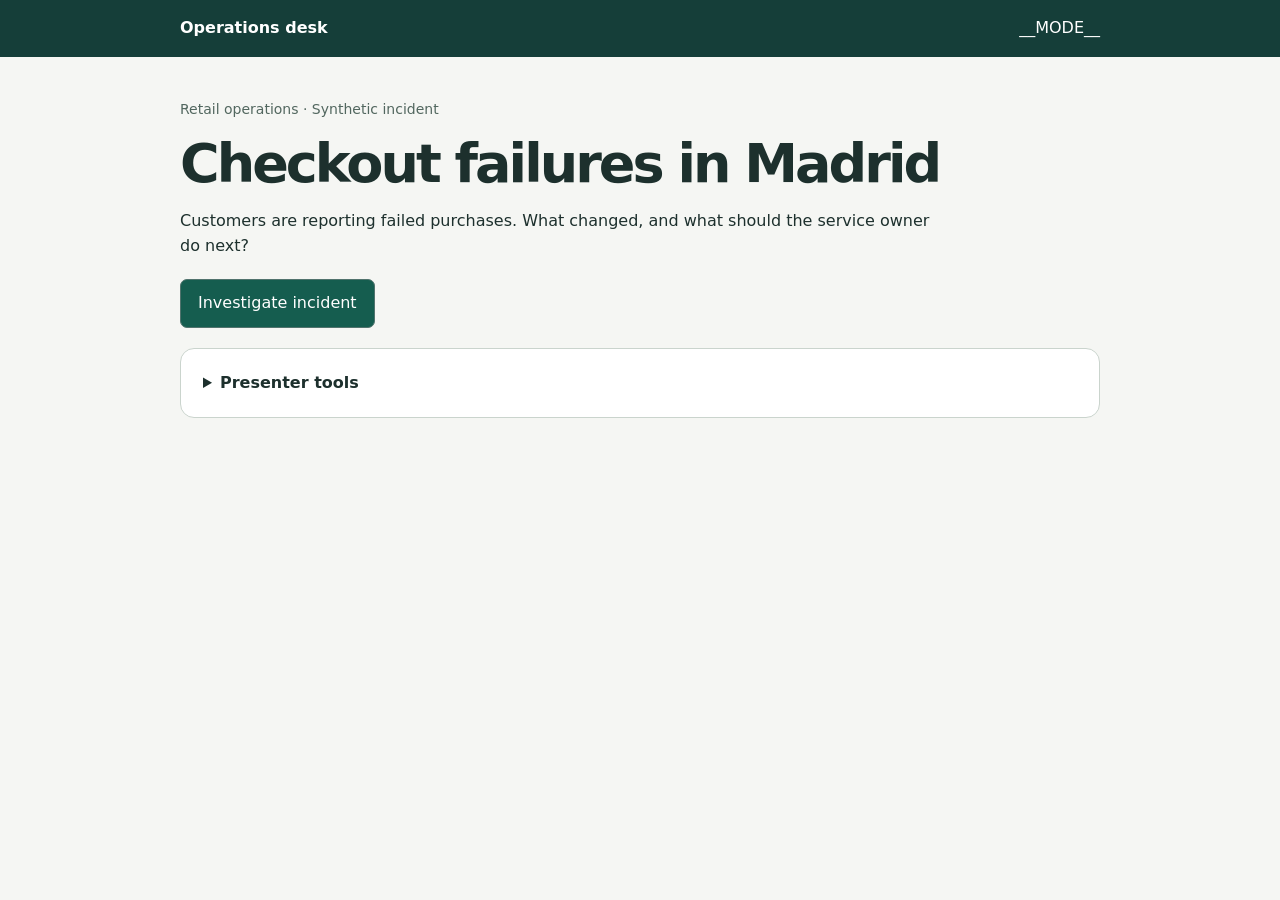
<file: v2/index.html>
<!doctype html><html lang="en"><meta charset="utf-8"><meta name="viewport" content="width=device-width,initial-scale=1">
<title>Checkout incident · Operations desk</title>
<style>
*{box-sizing:border-box}body{margin:0;background:#f5f6f3;color:#1d302d;font:16px/1.55 "Inter",system-ui,sans-serif}header{background:#153e39;color:white;padding:16px max(6%,calc((100% - 920px)/2));display:flex;justify-content:space-between;white-space:nowrap}main{max-width:960px;margin:42px auto;padding:0 20px}h1{font-size:clamp(32px,5vw,54px);letter-spacing:-.055em;line-height:1.05;margin:16px 0}h2{font-size:20px;margin:0 0 10px}article,details{border:1px solid #cad4cd;background:white;border-radius:14px;padding:22px;margin:16px 0}button{padding:11px 17px;border-radius:7px;border:1px solid #51736d;background:white;color:#16463d;font:inherit;cursor:pointer;margin:4px 6px 4px 0}button.primary{background:#155d4f;color:white}button:disabled{opacity:.5}summary{cursor:pointer;font-weight:650}p{max-width:75ch}.label{color:#52675f;font-size:14px}#status{color:#90412d}ol{padding-left:24px}li{margin:6px 0}blockquote{margin:12px 0;padding-left:14px;border-left:3px solid #98702c}button:focus-visible,summary:focus-visible{outline:3px solid #c07b21}
</style>
<header><strong>Operations desk</strong><span>__MODE__</span></header>
<main><div class="label">Retail operations · Synthetic incident</div><h1>Checkout failures in Madrid</h1>
<p>Customers are reporting failed purchases. What changed, and what should the service owner do next?</p>
<button class="primary" id="start">Investigate incident</button><p id="status" role="status"></p>
<article id="result" hidden><h2>Investigation</h2><p id="finding"></p><div class="label" id="model"></div>
<details><summary>Evidence behind this finding</summary><ul id="facts"></ul></details>
<button id="approve">Open rollback review</button><button id="brief">Draft customer update</button>
<div id="communication" hidden><h2>Customer update</h2><p id="message"></p><div class="label" id="writer"></div><details><summary>What the writing model received</summary><blockquote id="shared"></blockquote></details></div></article>
<details><summary>Presenter tools</summary><p>Replay this incident with a single injected timeout on the first private request.</p>
<button id="fault">Replay with model failure</button><button id="kv">Compare prefix reuse</button><p id="cache"></p>
<button id="identities">Compare MCP identities</button><button id="probe">Test restricted read</button><div id="access" aria-live="polite"></div>
<h2>Execution trace</h2><ol id="trace"></ol></details></main>
<script>
const el=id=>document.getElementById(id);
let caseId="";
function showTrace(events){
 el("trace").replaceChildren();
 for(const e of events){const row=document.createElement("li");
 row.textContent=e.tool ? e.tool+" · "+e.source : [e.stage,e.route,e.status,e.model,e.fault,e.cached_tokens!=null?"Cached prompt tokens: "+e.cached_tokens:"",e.prompt_tokens!=null?"Prompt tokens: "+e.prompt_tokens:""].filter(Boolean).join(" · ");
 el("trace").append(row);}
}
async function run(path){
 document.querySelectorAll("button").forEach(b=>b.disabled=true);
 el("status").textContent="Working…";
 if(["investigate","fallback"].includes(path)){caseId="";el("result").hidden=true;showTrace([]);}
 if(["access","probe"].includes(path))el("access").replaceChildren();
 try{
 const response=await fetch("/"+path,{method:"POST",headers:{"X-Presenter":"__TOKEN__","X-Case":caseId}});
 const d=await response.json();
 if(!response.ok){if(d.trace)showTrace(d.trace);throw Error(d.error||"Request failed");}
 if(path==="probe"){el("access").textContent=[d.source,"Operations: "+d.ops,"Communications: "+d.comms,d.verdict].join(" · ");}
 else if(path==="access"){
 const box=el("access");box.replaceChildren();
 for(const line of [d.source,"Operations: "+d.operations.join(", "),"Communications: "+d.communications.join(", "),d.expected?"Catalogs match workshop policy":"Catalogs differ from workshop policy"]){
 const p=document.createElement("p");p.textContent=line;box.append(p);}
 }
 else if(path==="cache"){el("cache").textContent="Local single-head attention example · Same output: "+d.same_output+". Cold: "+d.cold_projections+" token positions projected. Warm: "+d.warm_projections+" new position; "+d.prefix_tokens+" cached key/value pairs reused.";}
 else{caseId=d.id;el("result").hidden=false;el("finding").textContent=d.summary;
 el("facts").replaceChildren();
 for(const [tool,fact] of Object.entries(d.evidence)){const li=document.createElement("li");li.textContent=tool+" · "+fact;el("facts").append(li);}
 const answered=d.trace.filter(e=>e.status==="answered");
 el("model").textContent="Investigation · "+answered.filter(e=>e.stage==="investigation").at(-1).model;
 el("approve").hidden=d.status!=="awaiting review";
 el("brief").hidden=!!d.brief;el("communication").hidden=!d.brief;
 if(d.brief){el("message").textContent=d.brief;el("shared").textContent=d.shared+" Write a short customer update using only these facts.";el("writer").textContent="Drafted by "+answered.filter(e=>e.stage==="briefing").at(-1).model;}
 showTrace(d.trace);}
 el("status").textContent=d.status&&d.status!=="awaiting review"?d.status:"";
 }catch(e){el("status").textContent=e.message;}finally{document.querySelectorAll("button").forEach(b=>b.disabled=false);}
}
for(const [id,path] of Object.entries({start:"investigate",approve:"approve",brief:"brief",fault:"fallback",kv:"cache",identities:"access",probe:"probe"}))el(id).onclick=()=>run(path);
</script></html>
</file>
